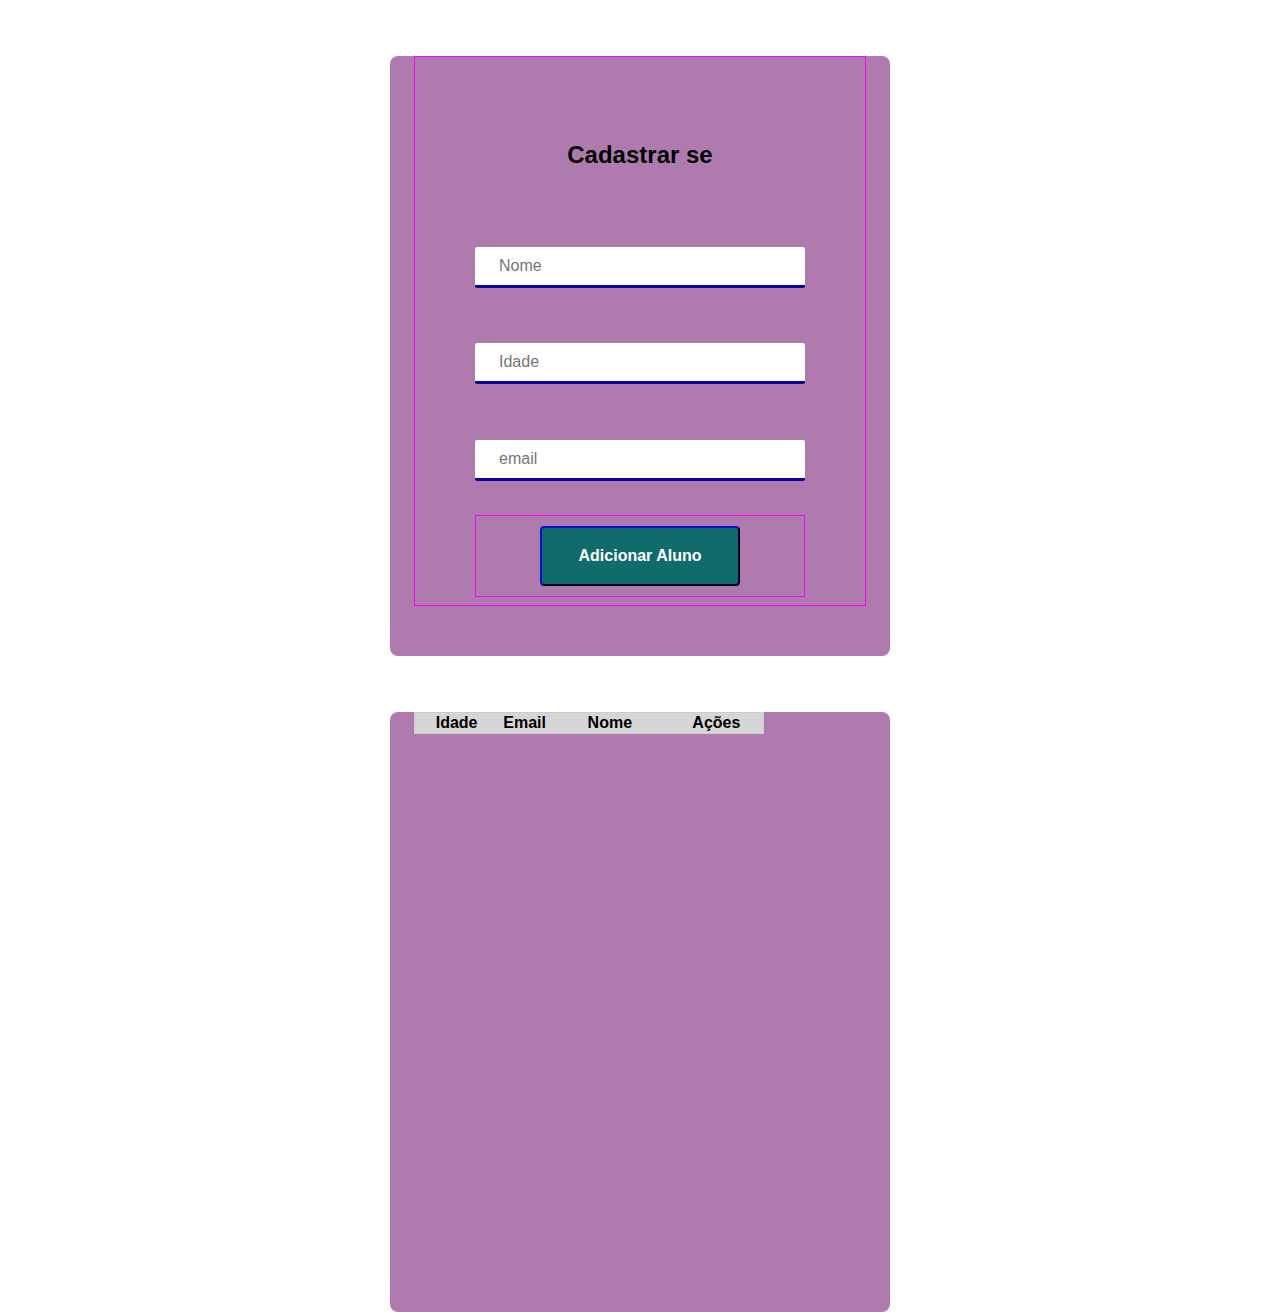
<file: index.html>
<!DOCTYPE html>
<html lang="pt-br">

<head>
  <meta charset="UTF-8">
  <meta name="viewport" content="width=device-width, initial-scale=1.0">
  <link rel="stylesheet" href="style.css">
  <link
    href="https://fonts.googleapis.com/css2?family=Poppins:ital,wght@0,200;0,400;0,600;1,200;1,400;1,600&display=swap"
    rel="stylesheet" />
  <title>Document</title>
</head>

<body>
  

 
    <div class="card1">
      <div class="cadastro">
      
        <div><h2 id="Principal">Cadastrar se</h2></div>
          <ul>
            <li class="label-float"> <input type="text" id="Nome" placeholder="Nome"></li>
            <li class="label-float"><input type="text" id="Idade" placeholder="Idade"></li>
            <li class="label-float">  <input type="email" name="" id="email" placeholder="email"></li>
          </ul>
         <div id="Adicionar"> 
        
         <button class="aa">Adicionar Aluno</button> </div>
        </div>
    </div>
    </Div>
    <section>
    <div class="card1">
      <div class="content">
        <table>
          <thead>
            <tr>
              <th class="center">Idade</th>
              <th>Email</th>
              <th>Nome</th>
              <th class="center">Ações</th>
            </tr>
          </thead>
          <tbody id="tabelaAlunos">
            <!-- Linhas da tabela serão adicionadas aqui -->
          </tbody>
        </table>
      </div>
      
    </section>
    <script src="script.js"></script>
    <script src="src/models/Cadastro.model.js"></script>
    <script src="src/controllers/cadastro/createcadastro.controller.js"></script>
    <script src="/src/controllers/cadastro/renderizarTabelaAlunos.controller.js"></script>
</body>

</html>
</file>
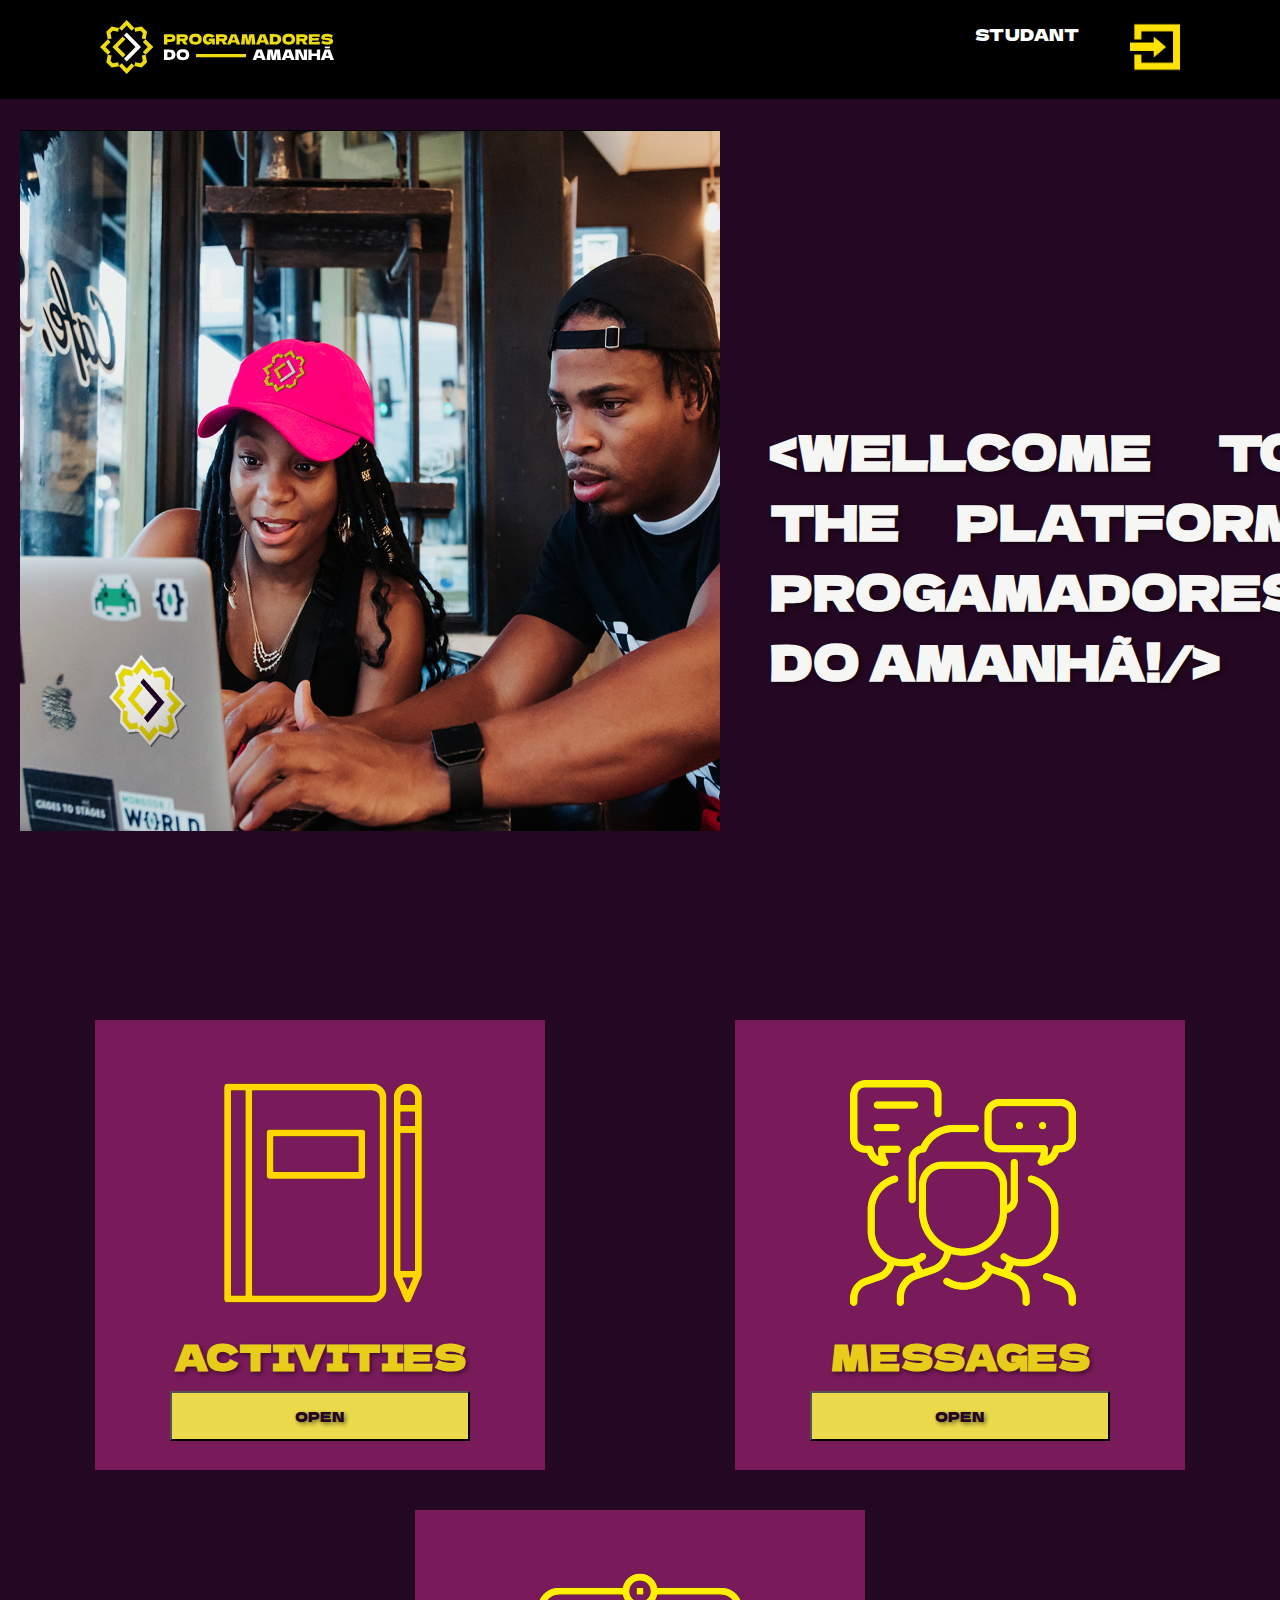
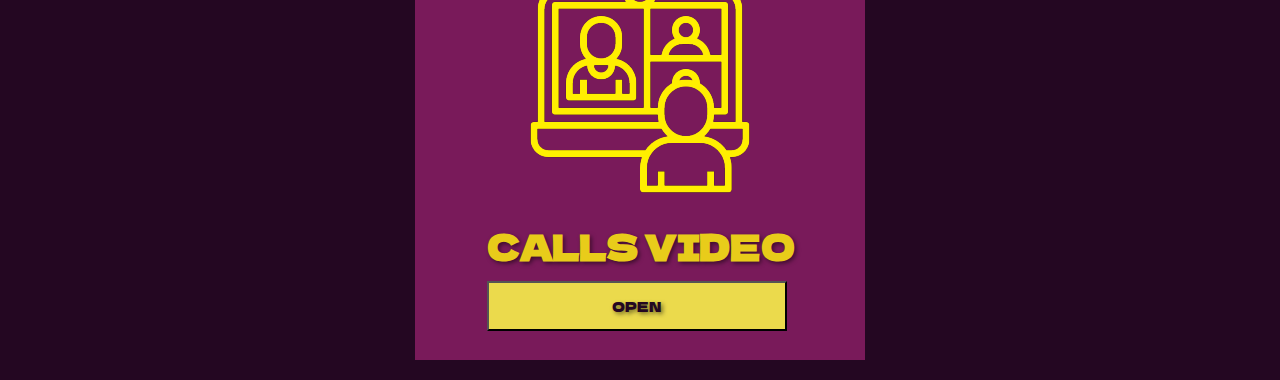
<file: img/index.html>
<!DOCTYPE html>
<html lang="en">
<head>
    <meta charset="UTF-8">
    <meta name="viewport" content="width=device-width, initial-scale=1.0">
    <title>Document</title>
    <link rel="stylesheet" href="style.css">
    <link rel="preconnect" href="https://fonts.googleapis.com">
<link rel="preconnect" href="https://fonts.gstatic.com" crossorigin>
<link href="https://fonts.googleapis.com/css2?family=Dela+Gothic+One&display=swap" rel="stylesheet">
</head>
<body>
   
        <header>
    <a href="">
        <img src="logo (2).svg" alt="">
      </a>
        <nav>
        <ul class="nav-list">
        <li><a href="#" class="active">STUDANT</li>
        <li><a href="#"><img class="login" src="login.png" alt="lala"></a></li>
       </ul>
   

    </nav>
</header>

    <section>
        
        <div class="row1">

            <div class="presentatin">
                <main>
                    <img class="aas" src="bgWoman.png" alt="">
                
            </main>
              
            </div>
            
            <div class="presentatin2">
                <h1>&lt;WELLCOME TO THE PLATFORM PROGAMADORES DO AMANHÃ! &frasl; &gt;</h1>
            </div>
        </div>
    </section>

<section>
    <h1 class="headings"></h1>
    <div class="row">
        <div class="box">
            <main>
                <div class="platform">
                
                    <img src="activities.png" alt="lala">
             
                </div>   
            <h1 class="headings">ACTIVITIES</h1>
            
            
                <button type="button">OPEN</button>
            
        </main>
          
        </div>
        
        <div class="box">
            <main>
                <div class="platform">
                    <img src="menssages1.png" alt="lala">
                </div>   
            <h1 class="headings">MESSAGES</h1>
            <p>
                <button type="button">OPEN</button>
            </p>
         </main>
        </div>
        <div class="box">
            <main>
                <div class="platform">
                    <img src="zoom.png" alt="lala">
             
                </div>   
            <h1 class="headings">CALLS VIDEO</h1>
            <p>
                <button type="button">OPEN</button>
            </p>
         </main>
        </div>
</div>
    </section>
        
    </body>
</html>
</file>
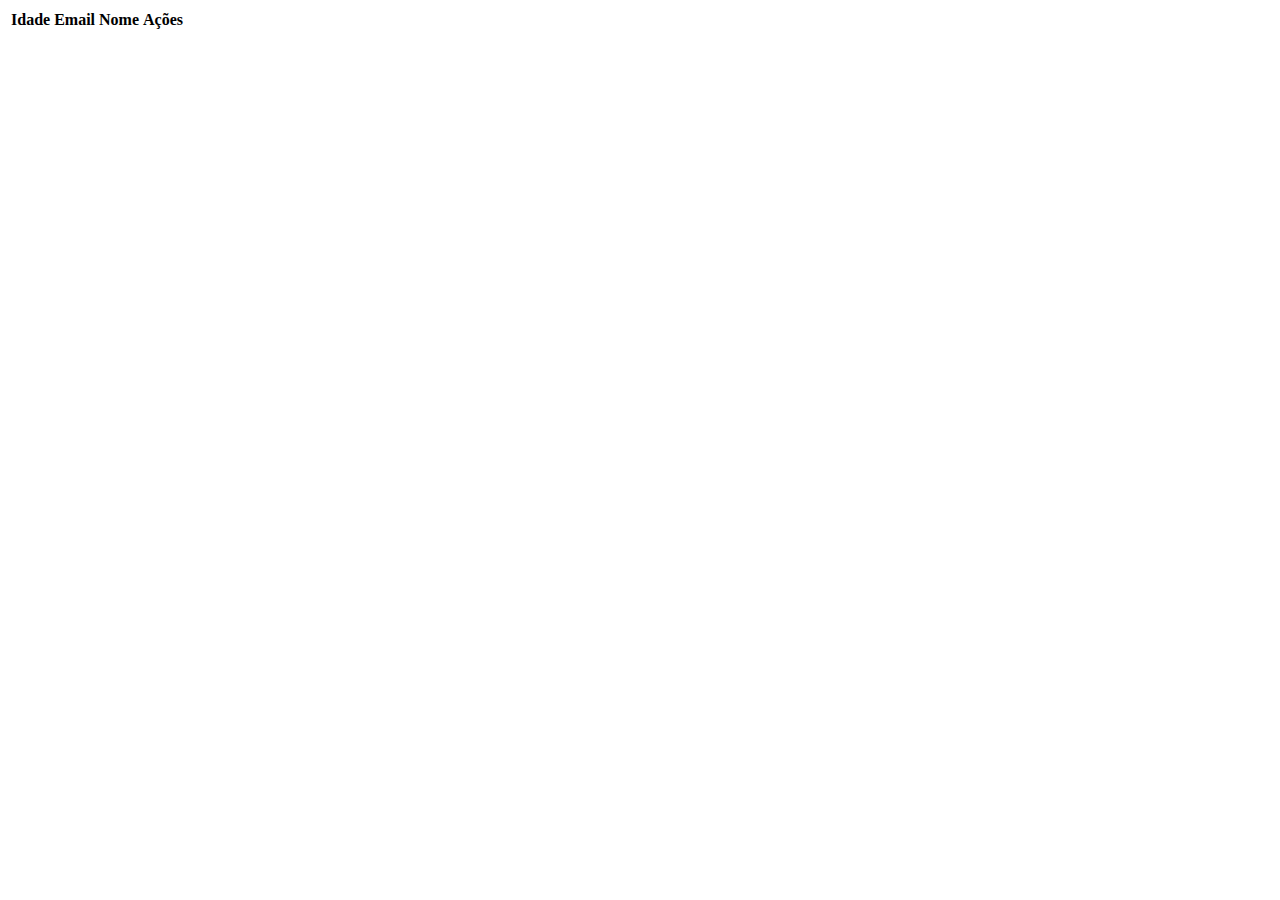
<file: index2.html>
<!DOCTYPE html>
<html lang="en">
<head>
    <meta charset="UTF-8">
    <meta name="viewport" content="width=device-width, initial-scale=1.0">
    <title>Document</title>
</head>
<body>
    <div class="card1">
        <div class="content">
          <table>
            <thead>
              <tr>
                <th class="center">Idade</th>
                <th>Email</th>
                <th>Nome</th>
                <th class="center">Ações</th>
              </tr>
            </thead>
            <tbody id="tabelaAlunos">
              <!-- Linhas da tabela serão adicionadas aqui -->
            </tbody>
          </table>
        </div>
        <script src="script.js"></script>
        <script src="src/models/Cadastro.model.js"></script>
        <script src="src/controllers/cadastro/createcadastro.controller.js"></script>
        <script src="/src/controllers/cadastro/renderizarTabelaAlunos.controller.js"></script>
</body>
</html>
</file>
<file: style.css>
/*geral*/
*{
  margin: 0;  /**/
  padding: 0; /**/
  box-sizing: border-box; /* colocado para manter a margen do coteiner caso presise de prenchimento*/
}



body * {
  font-family: 'Inter', sans-serif;
  color: var(--text-color)/* cor da ketra*/;
  
}
#Principal{
  text-align: center;/*centraliza coisas que são por padrão iline, como as Img, que é o caso*/
    padding: 24px ;/* prenchimeto*/
    
}
.card1{
  background-color:  rgba(142, 68, 142, 0.704);  
  width: 100%;
  max-width: 500px;
  height: 600px;
  margin: 56px auto 0px;
 padding: 0 24px;;
 border-radius: 8px;

 
 
}
.cadastro{
  border: 1px solid rgb(251, 0, 255);
  align-items: center;
  width: 250px;
  height: 550px;
  margin-top: 50px ;
  padding: 60px;
  inline-size: auto;
  align-items: center;
}
#Adicionar{
  border: 1px solid rgb(251, 0, 255);
    text-align:center;
  padding: 10px 24px;
}
button{
  background-color:rgb(16, 107, 107) ;
  border-color: #090a7a;
  color:#feffff;
  padding: 7px;
  font-weight: bold;
  height:60px;
  width:200px;
  font-size: 12pt;
  border-radius: 4px;
  cursor: pointer;
  outline: none;
  transition: all .4s ease-out;
  
}
.editar{

 
  cursor: pointer;
 
  background: url(excluir\ \(1\).png)
}
ul{
  
  
  list-style-type: none;
  list-style: none;/* tira o ponto das lista*/
  display: flex;/* separa os coteudo das linhas */
  flex-direction: column; /*colaca o coteudo em culuna e não um ao lado do outro*/
  gap: 16px; /*epaçao entre os conteudos*/  
  padding:  24px 0;   
}

 
   
.label-float input {

  width: 100%;
  padding: 5px 5px;
  display: grid;
  border: 0;
  border-bottom: 3px solid #0d009c;
 margin-bottom: 10px;
  outline: none;
  min-width: 180px;
  font-size: 16px;
  transition: all .3s ease-out;
  border-radius: 3px;
  display: flex;
  align-items: center;
  justify-content:center; /* centralizar o conteudo*/
  padding: 10px 24px;/*preenchimento do conteudo,por isso não presisa de autura nem largura */
  
  border-radius: 2px;/* aredodar */
  backdrop-filter:blur(4px);/*tranparencia*/
  -webkit-backdrop-filter:blur(4px) ;
  text-decoration: none;
  font-weight: 500;
}
.label-float{
  position: relative;
  padding-top: 13px;
  margin-top: 5%;
}


table{
  border-collapse: collapse;
    border : 1px solid #ccc;
    height: 50px;
    width: 350px;

 
}
  table th {
  background-color: rgb(214, 214, 214);}
  table th, td {
  padding: 1px 5px;
  text-align: left;
  }
    table td img {
width: 20px;
    }
  .center {
  
  text-align: center;
  ;}
</file>
<file: img/style.css>
*{ 
    margin: 0;
    padding: 0;
    box-sizing: border-box;
    text-decoration: none;
 text-shadow:2px 2px 4px rgba(0, 0, 0, 0.5);
  
}body
{
min-height: 100vh;
background-color:#240722;
    font-family: 'Dela Gothic One', sans-serif;
background-size: cover;
background-position: center;}



header {


display: flex;
justify-content: space-between;
align-items: center;
z-index: 100;
position: fixed;
top: 0;
 left: 0;
width: 100%;
padding: 20px 100px;
 background: #000000;
}
.nav-list ul {
    display: block;
    list-style-type: disc;
    margin-block-start: 1em;
    margin-block-end: 1em;
    margin-inline-start: 0px;
    margin-inline-end: 0px;
    padding-inline-start: 40px;
 

}
.nav-list{
    display: flex;
    /* letter-spacing: 3px;
    gap: 3em; */
    gap:25px ;
    list-style: none;
    

nav {
    color: #e8cc1a;

    display: flex;
    justify-content: space-around;
    align-items: center;
    height: 8vh;}
    
}

.principal nav {
    display: flex;
    justify-content: 
    height 70px;
    width: 100%;
    ;
    
}

.principal nav .name {
    color: #f4f0ec;
    
    font-size: 20px;
}
.login{
    width:50px;
    height: 50px;
}
.aas{
    width:700px;
    height: 700px;


}

.h1{
    font-family: 'Dela Gothic One', sans-serif;
    color: #f6f6f5;
}
nav ul li a{
    color:white;
}


.row1 {
    font-family: 'Dela Gothic One', sans-serif;
    display: flex;
    justify-content: space-around;
    margin-top:110px;
    

    
}


.row {
    font-family: 'Dela Gothic One', sans-serif;
    display: flex;
    justify-content: space-around;
    flex-wrap: wrap;
}

#services {
    display: flex;
    flex-direction: column;
    padding: 15px;
    
}
button{
    background-color: #EBDA4C;
    margin-top:10px;
    width: 300px;
    height: 50px;
    cursor: pointer;
      font-family: 'Dela Gothic One', sans-serif;
      color: #240722;

    
}
.presentatin{
    
    display: flex;
    flex-direction: column;
    
    height: 500px;
    margin: 20px;
    align-items: center;
    text-align: justify;

    font-size:30px ;
    border-top: 1px solid black; 
    cursor: pointer;
    
     color: #e8cc1a;  
   
    
}
.presentatin2{

    height: 850px;
    margin: 20px;
    align-items: center;
    text-align: justify;
    padding: 10px;
    background: #7a607100;
    background-size: 100% 200%;
    transition: all .8s ;
    z-index: 5;
    font-size:24px;
    display: flex;
     color: #f6f6f5;    display: flex;
    
}

.box {
    display: flex;
    flex-direction: column;
    width: 450px;
    height: 450px;
    margin: 20px;
    align-items: center;
    text-align: justify;
    padding: 10px;
    background: #791A5A;
    background-size: 100% 200%;
    transition: all .8s ;
    z-index: 5;
    display: flex;
     color: #e8cc1a;
     font-family: 'Dela Gothic One', sans-serif;

}
button:hover {
    background-position: left bottom;
    color: white;
   
    box-shadow: 0 0 20px #d53cd7;}

.box:hover {
    background-position: left bottom;
    color: white;
   
    box-shadow: 0 0 20px #d53cd7;
}
.platform{
    height: 250px;
    margin-left: 40px;
    margin-top: 50px
    

}
.headings {
    font-family: 'Dela Gothic One', sans-serif;
    font-size:35px;
    text-align: center;
    

}


.div-img {
    width: 100%;
    height: 100%;
    
}

/* .img-cl {
    background-color: #f1b671;
    border-radius: 50%;
} */
.mobile-menu{
    cursor: pointer;
    display: none;
 }
 .mobile-menu div{
     width: 32px;
     height: 2px;
     background-color: #fff;
     margin: 8px;
     transition: 0.3s;
 }
      

      
      @media (max-width: 999px) {
        body {
          overflow-x: hidden;
          position: absolute;
            
         }
        .content{
       
            height: 100%;
            width: 500px;
            top: 0;
            left: 0;
        }
        .div-img {
            width: 50%;
            height: 50%;
            
        }
        .container .principal {
            z-index: 100;
        margin-left: -40px;
        }
        .principal .content .div-eu {
                margin-left: 0;
                width: 100%;
                position: relative;
        
                
            }
         
            .nav-list  {
                margin-left: 0;
                
              }
              .principal nav .menu a {
                color: #801f82;
                margin-left: 40px;
                text-transform: capitalize;
                transition: 0.3s;
            }
        .nav-list {
            position: absolute;
            font-family: 'Dela Gothic One', sans-serif;
            top: 10vh;
            right: 0;
            width: 50%;
            height: 583px;
            background: #f1b57183;
            flex-direction: column;
            align-items: center;
            justify-content: space-around;
            transform: translateX(100%);
            transition: transform 0.3s ease-in;
            border-radius: 20px;
            height: 500px;
            display: none;
            
        }
        /* ul.nav-list  {
            margin-left: 0;
            opacity: 0;
          } */
       
        .mobile-menu {
          display: block;
        }
      }
      
      ul.nav-list.active {
        transform: translateX(0);
      }
      
      @keyframes navLinkFade {
        from {
          opacity: 0;
          transform: translateX(50px);
        }
        to {
          opacity: 1;
          transform: translateX(0);
        }
      }
      
      .mobile-menu.active .line1 {
        transform: rotate(-45deg) translate(-8px, 8px);
      }
      
      .mobile-menu.active .line2 {
        opacity: 0;
      }
      
      .mobile-menu.active .line3 {
        transform: rotate(45deg) translate(-5px, -7px);
      }
</file>
